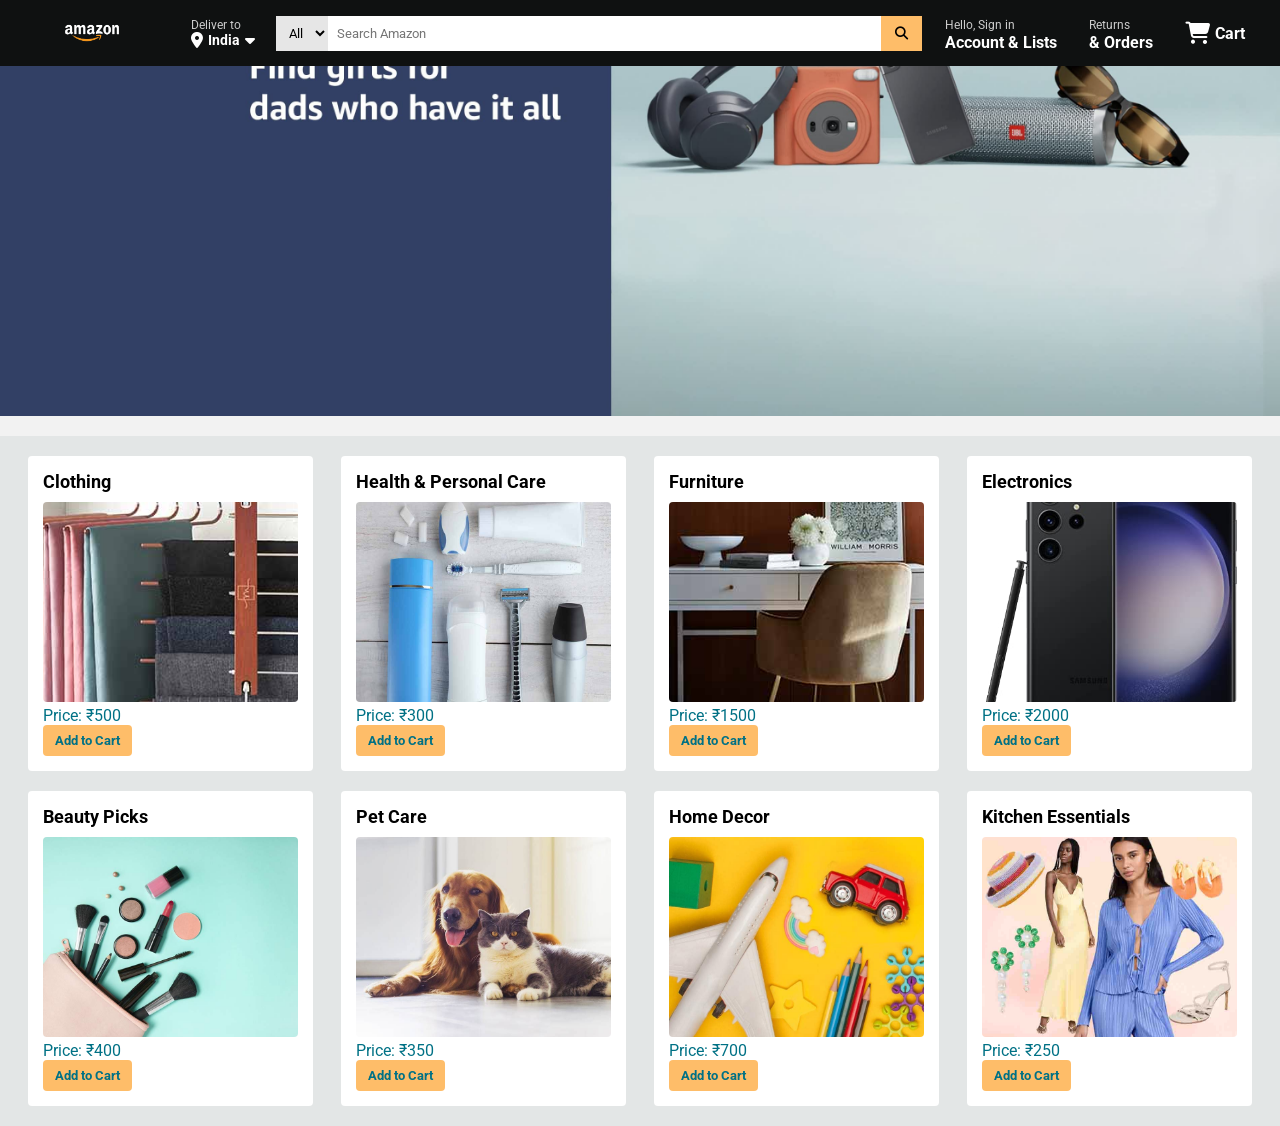
<file: classroom/image/index.html>
<!DOCTYPE html>
<html lang="en">
<head>
<meta charset="UTF-8">
<meta name="viewport" content="width=device-width, initial-scale=1.0">
<title>Amazon Clone with Cart & Login</title>

<link rel="stylesheet" href="https://cdnjs.cloudflare.com/ajax/libs/font-awesome/6.5.0/css/all.min.css">
<link href="https://fonts.googleapis.com/css2?family=Roboto:wght@400;700&display=swap" rel="stylesheet">

<style>
*{margin:0; padding:0; box-sizing:border-box; font-family:'Roboto',Arial,sans-serif;}
body{background:#f2f2f2;}
a{text-decoration:none; color:white;}

/* Navbar */
.navbar{display:flex; align-items:center; gap:10px; padding:8px 12px; background:#0f1111; color:white; position:relative;}
.nav-border{border:1px solid transparent; padding:5px 8px;}
.nav-border:hover{border:1px solid white; border-radius:2px;}
.nav-logo{width:160px; height:50px;}
.logo{width:100%; height:100%; background:url("amazon_logo.png") no-repeat center/contain;}
.delivery{position:relative;}
.line1{font-size:12px; color:#ccc;}
.line2-row{display:flex; gap:5px; align-items:center;}
.line2{font-size:14px; font-weight:700;}
.search-wrapper{flex:1; max-width:650px; border:2px solid transparent; border-radius:4px;}
.search-wrapper:hover{border:2px solid #f3a847;}
.search-wrapper:focus-within{border:2px solid #f08804; box-shadow:0 0 0 3px rgba(240,136,4,0.35);}
.search-bar{display:flex;}
.search-bar select{padding:9px; border:none; background:#e6e6e6;}
.search-bar input{width:100%; padding:9px; border:none; outline:none;}
.search-bar button{padding:9px 14px; border:none; background:#febd69; cursor:pointer;}
.sign-in,.orders{padding:5px 10px; position:relative;}
.sign-in span,.orders span{font-size:12px; color:#ccc;}
.account,.and-orders{font-weight:700;}
.cart{display:flex; align-items:center; gap:5px; font-weight:700; padding:6px 10px; cursor:pointer;}
.cart i{font-size:22px;}

/* Hero */
.hero-section{height:350px; background:url("hero_image.jpg") center/cover no-repeat; margin-bottom:20px;}

/* Shop */
.shop-section{display:flex; flex-wrap:wrap; justify-content:space-evenly; gap:20px; padding:20px; background:#e3e6e6;}
.box{width:23%; background:white; padding:15px; border-radius:4px; transition: transform 0.2s; position: relative;}
.box:hover{transform: scale(1.03);}
.box img{width:100%; height:200px; object-fit:cover; border-radius:4px;}
.box h2{font-size:18px; margin-bottom:10px;}
.box p, .box button{color:#007185; cursor:pointer;}
.box button{border:none; background:#febd69; padding:8px 12px; border-radius:4px; font-weight:700;}
.box button:hover{background:#f08804; color:white;}

/* Cart Panel */
.cart-panel{position:fixed; top:70px; right:10px; width:300px; max-height:80vh; background:white; border:1px solid #ccc; padding:10px; overflow-y:auto; box-shadow: 0 5px 10px rgba(0,0,0,0.2); border-radius:4px; display:none; z-index:1000;}
.cart-panel h3{margin-bottom:10px;}
.cart-item{display:flex; justify-content:space-between; align-items:center; margin-bottom:8px;}
.cart-item img{width:50px; height:50px; object-fit:cover; border-radius:4px;}
.cart-item button{background:red; color:white; border:none; padding:4px 8px; border-radius:4px; cursor:pointer;}
.cart-item button:hover{background:#a80000;}

/* Login Modal */
#login-modal,#orders-modal{display:none; position:fixed; top:0; left:0; width:100%; height:100%; background:rgba(0,0,0,0.5); justify-content:center; align-items:center; z-index:2000;}
.modal-content{background:white; padding:20px; border-radius:6px; width:300px; text-align:center;}

/* Delivery Dropdown */
#delivery-options{display:none; position:absolute; top:50px; left:0; background:white; color:black; padding:5px; border-radius:4px;}
.city-option{padding:5px; cursor:pointer;}
.city-option:hover{background:#f0f0f0;}

/* Media */
@media(max-width:768px){
  .navbar{flex-direction:column; text-align:center;}
  .shop-section{flex-direction:column; align-items:center;}
  .box{width:90%;}
}
</style>
</head>

<body>

<!-- NAVBAR -->
<div class="navbar">
  <a class="nav-logo nav-border"><div class="logo"></div></a>

  <!-- Delivery Dropdown -->
  <div class="delivery nav-border" id="delivery-tab">
    <div class="line1">Deliver to</div>
    <div class="line2-row">
      <i class="fa-solid fa-location-dot"></i>
      <div class="line2" id="delivery-city">India</div>
      <i class="fa-solid fa-caret-down"></i>
    </div>
    <div id="delivery-options">
      <div class="city-option">Pachora</div>
      <div class="city-option">Jalgaon</div>
      <div class="city-option">Jamner</div>
      <div class="city-option">Nashik</div>
      <div class="city-option">Mumbai</div>
    </div>
  </div>

  <div class="search-wrapper">
    <div class="search-bar">
      <select id="filter-category"><option value="all">All</option></select>
      <input type="text" id="search-bar" placeholder="Search Amazon">
      <button id="search-btn"><i class="fa-solid fa-magnifying-glass"></i></button>
    </div>
  </div>

  <!-- Sign In / Account -->
  <a class="sign-in nav-border" id="sign-in-btn">
    <span id="hello-text">Hello, Sign in</span>
    <div class="account" id="account-name">Account & Lists</div>
  </a>

  <!-- Sign In Modal -->
  <div id="login-modal">
    <div class="modal-content">
      <h3>Sign In</h3>
      <input type="text" id="username" placeholder="Username" style="width:90%; padding:5px; margin:5px 0;"><br>
      <input type="password" id="password" placeholder="Password" style="width:90%; padding:5px; margin:5px 0;"><br>
      <button id="login-submit" style="padding:6px 12px; margin-top:5px;">Login</button>
    </div>
  </div>

  <!-- Returns & Orders -->
  <a class="orders nav-border" id="orders-btn">
    <span>Returns</span>
    <div class="and-orders">& Orders</div>
  </a>

  <!-- Orders Modal -->
  <div id="orders-modal">
    <div class="modal-content">
      <h3>Your Orders</h3>
      <div id="order-list">No orders yet.</div>
      <button onclick="document.getElementById('orders-modal').style.display='none'" style="padding:6px 12px; margin-top:5px;">Close</button>
    </div>
  </div>

  <a class="cart nav-border" id="cart-btn"><i class="fa-solid fa-cart-shopping"></i> Cart</a>
</div>

<!-- Hero -->
<div class="hero-section"></div>

<!-- Shop Section -->
<div class="shop-section" id="shop"></div>

<!-- Cart Panel -->
<div class="cart-panel" id="cart-panel">
  <h3>Your Cart</h3>
  <div id="cart-items"></div>
  <hr>
  <p>Total: ₹<span id="cart-total">0</span></p>
  <button onclick="checkout()">Checkout</button>
</div>

<script>
// ===== PRODUCTS DATABASE =====
let productsDB = [
  {id:1,name:"Clothing",category:"Clothing",image:"box1_image.jpg",price:500},
  {id:2,name:"Health & Personal Care",category:"Health",image:"box2_image.jpg",price:300},
  {id:3,name:"Furniture",category:"Furniture",image:"box3_image.jpg",price:1500},
  {id:4,name:"Electronics",category:"Electronics",image:"box4_image.jpg",price:2000},
  {id:5,name:"Beauty Picks",category:"Beauty",image:"box5_image.jpg",price:400},
  {id:6,name:"Pet Care",category:"Pet",image:"box6_image.jpg",price:350},
  {id:7,name:"Home Decor",category:"Home",image:"box7_image.jpg",price:700},
  {id:8,name:"Kitchen Essentials",category:"Kitchen",image:"box8_image.jpg",price:250}
];

localStorage.setItem("products", JSON.stringify(productsDB));
let cart = JSON.parse(localStorage.getItem("cart")) || [];

// ===== RENDER SHOP =====
const shop = document.getElementById("shop");
function renderShop(products){
  shop.innerHTML='';
  products.forEach(p=>{
    const box = document.createElement("div");
    box.className='box';
    box.innerHTML=`<h2>${p.name}</h2><img src="${p.image}"><p>Price: ₹${p.price}</p><button onclick="addToCart(${p.id})">Add to Cart</button>`;
    shop.appendChild(box);
  });
}

// ===== CART =====
const cartPanel = document.getElementById("cart-panel");
const cartItemsDiv = document.getElementById("cart-items");
const cartTotal = document.getElementById("cart-total");

function renderCart(){
  cartItemsDiv.innerHTML='';
  let total=0;
  cart.forEach((item,index)=>{
    total+=item.price;
    const div=document.createElement('div');
    div.className='cart-item';
    div.innerHTML=`<img src="${item.image}"><span>${item.name} - ₹${item.price}</span><button onclick="removeFromCart(${index})">X</button>`;
    cartItemsDiv.appendChild(div);
  });
  cartTotal.textContent=total;
}

function addToCart(id){
  const product = productsDB.find(p=>p.id===id);
  cart.push(product);
  localStorage.setItem("cart",JSON.stringify(cart));
  renderCart();
}

function removeFromCart(index){
  cart.splice(index,1);
  localStorage.setItem("cart",JSON.stringify(cart));
  renderCart();
}

// Cart toggle
document.getElementById("cart-btn").addEventListener('click', ()=>{
  cartPanel.style.display = cartPanel.style.display==='block'?'none':'block';
});

// ===== SEARCH FUNCTIONALITY =====
const searchBar = document.getElementById("search-bar");
const searchBtn = document.getElementById("search-btn");

function performSearch(){
  const searchText = searchBar.value.toLowerCase().trim();
  if(searchText === "") {
    renderShop(productsDB);
    return;
  }
  const filteredProducts = productsDB.filter(p => p.name.toLowerCase().includes(searchText));
  renderShop(filteredProducts);
}

// Search button click
searchBtn.addEventListener('click', performSearch);

// Enter key press
searchBar.addEventListener('keypress', function(e){
  if(e.key === 'Enter'){
    performSearch();
  }
});

// ===== CHECKOUT =====
function checkout(){
  alert("Thank you for your purchase!");
  localStorage.setItem("cart","[]");
  cart=[];
  renderCart();
}

// ===== DELIVERY =====
const deliveryTab = document.getElementById('delivery-tab');
const deliveryOptions = document.getElementById('delivery-options');
const deliveryCity = document.getElementById('delivery-city');
deliveryTab.addEventListener('click', ()=>{
  deliveryOptions.style.display = deliveryOptions.style.display==='none'?'block':'none';
});
document.querySelectorAll('.city-option').forEach(opt=>{
  opt.addEventListener('click', ()=>{
    deliveryCity.textContent=opt.textContent; 
    deliveryOptions.style.display='none';
  });
});

// ===== LOGIN =====
const signInBtn = document.getElementById('sign-in-btn');
const loginModal = document.getElementById('login-modal');
const loginSubmit = document.getElementById('login-submit');
const helloText = document.getElementById('hello-text');
const accountName = document.getElementById('account-name');

signInBtn.addEventListener('click', ()=>{loginModal.style.display='flex';});
loginSubmit.addEventListener('click', ()=>{
  const username=document.getElementById('username').value;
  if(username){
    helloText.textContent=`Hello, ${username}`;
    accountName.textContent=`Account & Lists`;
    loginModal.style.display='none';
    localStorage.setItem("user",username);
    alert(`Login Successful! Welcome ${username}`);
  }
});

const savedUser = localStorage.getItem("user");
if(savedUser){helloText.textContent=`Hello, ${savedUser}`; accountName.textContent="Account & Lists";}

// ===== ORDERS =====
const ordersBtn = document.getElementById('orders-btn');
const ordersModal = document.getElementById('orders-modal');
const orderList = document.getElementById('order-list');

ordersBtn.addEventListener('click', ()=>{
  ordersModal.style.display='flex';
  const savedOrders = JSON.parse(localStorage.getItem("cart")) || [];
  orderList.innerHTML = savedOrders.length===0?"No orders yet.":'';
  savedOrders.forEach(item=>{
    const div=document.createElement('div');
    div.textContent=`${item.name} - ₹${item.price}`;
    orderList.appendChild(div);
  });
});

// Initial render
renderShop(productsDB);
renderCart();
</script>

</body>
</html>
</file>
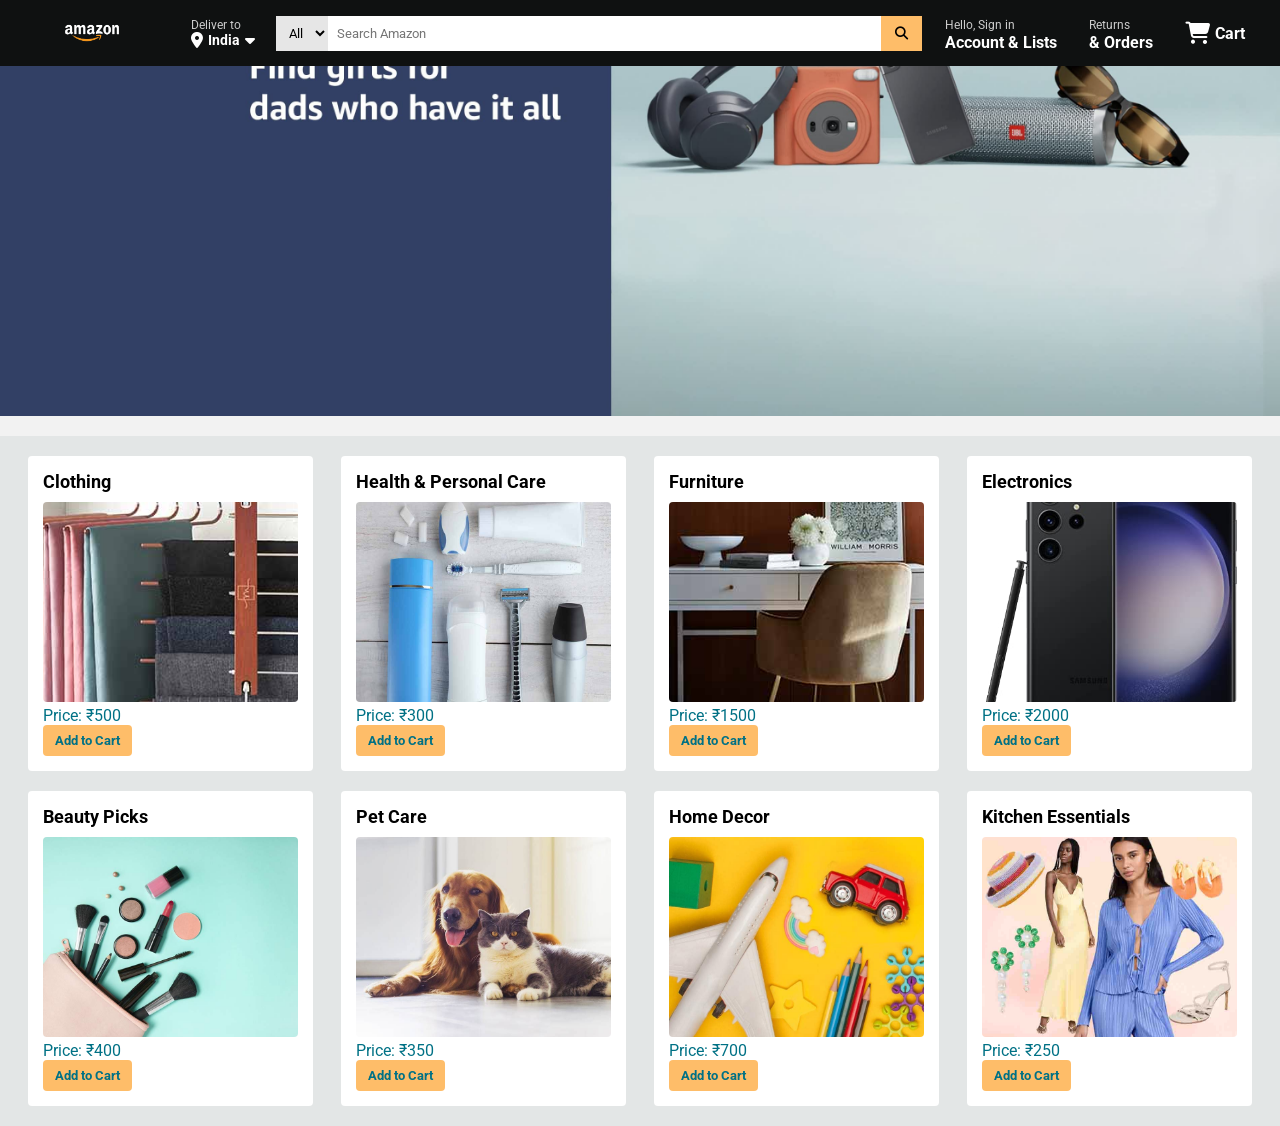
<file: classroom/image/car.html>
<!DOCTYPE html>
<html lang="en">
<head>
<meta charset="UTF-8">
<meta name="viewport" content="width=device-width, initial-scale=1.0">
<title>Amazon Clone with Cart & Login</title>

<link rel="stylesheet" href="https://cdnjs.cloudflare.com/ajax/libs/font-awesome/6.5.0/css/all.min.css">
<link href="https://fonts.googleapis.com/css2?family=Roboto:wght@400;700&display=swap" rel="stylesheet">

<style>
*{margin:0; padding:0; box-sizing:border-box; font-family:'Roboto',Arial,sans-serif;}
body{background:#f2f2f2;}
a{text-decoration:none; color:white;}

/* Navbar */
.navbar{display:flex; align-items:center; gap:10px; padding:8px 12px; background:#0f1111; color:white; position:relative;}
.nav-border{border:1px solid transparent; padding:5px 8px;}
.nav-border:hover{border:1px solid white; border-radius:2px;}
.nav-logo{width:160px; height:50px;}
.logo{width:100%; height:100%; background:url("amazon_logo.png") no-repeat center/contain;}
.delivery{position:relative;}
.line1{font-size:12px; color:#ccc;}
.line2-row{display:flex; gap:5px; align-items:center;}
.line2{font-size:14px; font-weight:700;}
.search-wrapper{flex:1; max-width:650px; border:2px solid transparent; border-radius:4px;}
.search-wrapper:hover{border:2px solid #f3a847;}
.search-wrapper:focus-within{border:2px solid #f08804; box-shadow:0 0 0 3px rgba(240,136,4,0.35);}
.search-bar{display:flex;}
.search-bar select{padding:9px; border:none; background:#e6e6e6;}
.search-bar input{width:100%; padding:9px; border:none; outline:none;}
.search-bar button{padding:9px 14px; border:none; background:#febd69; cursor:pointer;}
.sign-in,.orders{padding:5px 10px; position:relative;}
.sign-in span,.orders span{font-size:12px; color:#ccc;}
.account,.and-orders{font-weight:700;}
.cart{display:flex; align-items:center; gap:5px; font-weight:700; padding:6px 10px; cursor:pointer;}
.cart i{font-size:22px;}

/* Hero */
.hero-section{height:350px; background:url("hero_image.jpg") center/cover no-repeat; margin-bottom:20px;}

/* Shop */
.shop-section{display:flex; flex-wrap:wrap; justify-content:space-evenly; gap:20px; padding:20px; background:#e3e6e6;}
.box{width:23%; background:white; padding:15px; border-radius:4px; transition: transform 0.2s; position: relative;}
.box:hover{transform: scale(1.03);}
.box img{width:100%; height:200px; object-fit:cover; border-radius:4px;}
.box h2{font-size:18px; margin-bottom:10px;}
.box p, .box button{color:#007185; cursor:pointer;}
.box button{border:none; background:#febd69; padding:8px 12px; border-radius:4px; font-weight:700;}
.box button:hover{background:#f08804; color:white;}

/* Cart Panel */
.cart-panel{position:fixed; top:70px; right:10px; width:300px; max-height:80vh; background:white; border:1px solid #ccc; padding:10px; overflow-y:auto; box-shadow: 0 5px 10px rgba(0,0,0,0.2); border-radius:4px; display:none; z-index:1000;}
.cart-panel h3{margin-bottom:10px;}
.cart-item{display:flex; justify-content:space-between; align-items:center; margin-bottom:8px;}
.cart-item img{width:50px; height:50px; object-fit:cover; border-radius:4px;}
.cart-item button{background:red; color:white; border:none; padding:4px 8px; border-radius:4px; cursor:pointer;}
.cart-item button:hover{background:#a80000;}

/* Login Modal */
#login-modal,#orders-modal{display:none; position:fixed; top:0; left:0; width:100%; height:100%; background:rgba(0,0,0,0.5); justify-content:center; align-items:center; z-index:2000;}
.modal-content{background:white; padding:20px; border-radius:6px; width:300px; text-align:center;}

/* Delivery Dropdown */
#delivery-options{display:none; position:absolute; top:50px; left:0; background:white; color:black; padding:5px; border-radius:4px;}
.city-option{padding:5px; cursor:pointer;}
.city-option:hover{background:#f0f0f0;}

/* Media */
@media(max-width:768px){
  .navbar{flex-direction:column; text-align:center;}
  .shop-section{flex-direction:column; align-items:center;}
  .box{width:90%;}
}
</style>
</head>

<body>

<!-- NAVBAR -->
<div class="navbar">
  <a class="nav-logo nav-border"><div class="logo"></div></a>

  <!-- Delivery Dropdown -->
  <div class="delivery nav-border" id="delivery-tab">
    <div class="line1">Deliver to</div>
    <div class="line2-row">
      <i class="fa-solid fa-location-dot"></i>
      <div class="line2" id="delivery-city">India</div>
      <i class="fa-solid fa-caret-down"></i>
    </div>
    <div id="delivery-options">
      <div class="city-option">Pachora</div>
      <div class="city-option">Jalgaon</div>
      <div class="city-option">Jamner</div>
      <div class="city-option">Nashik</div>
      <div class="city-option">Mumbai</div>
    </div>
  </div>

  <div class="search-wrapper">
    <div class="search-bar">
      <select id="filter-category"><option value="all">All</option></select>
      <input type="text" id="search-bar" placeholder="Search Amazon">
      <button id="search-btn"><i class="fa-solid fa-magnifying-glass"></i></button>
    </div>
  </div>

  <!-- Sign In / Account -->
  <a class="sign-in nav-border" id="sign-in-btn">
    <span id="hello-text">Hello, Sign in</span>
    <div class="account" id="account-name">Account & Lists</div>
  </a>

  <!-- Sign In Modal -->
  <div id="login-modal">
    <div class="modal-content">
      <h3>Sign In</h3>
      <input type="text" id="username" placeholder="Username" style="width:90%; padding:5px; margin:5px 0;"><br>
      <input type="password" id="password" placeholder="Password" style="width:90%; padding:5px; margin:5px 0;"><br>
      <button id="login-submit" style="padding:6px 12px; margin-top:5px;">Login</button>
    </div>
  </div>

  <!-- Returns & Orders -->
  <a class="orders nav-border" id="orders-btn">
    <span>Returns</span>
    <div class="and-orders">& Orders</div>
  </a>

  <!-- Orders Modal -->
  <div id="orders-modal">
    <div class="modal-content">
      <h3>Your Orders</h3>
      <div id="order-list">No orders yet.</div>
      <button onclick="document.getElementById('orders-modal').style.display='none'" style="padding:6px 12px; margin-top:5px;">Close</button>
    </div>
  </div>

  <a class="cart nav-border" id="cart-btn"><i class="fa-solid fa-cart-shopping"></i> Cart</a>
</div>

<!-- Hero -->
<div class="hero-section"></div>

<!-- Shop Section -->
<div class="shop-section" id="shop"></div>

<!-- Cart Panel -->
<div class="cart-panel" id="cart-panel">
  <h3>Your Cart</h3>
  <div id="cart-items"></div>
  <hr>
  <p>Total: ₹<span id="cart-total">0</span></p>
  <button onclick="checkout()">Checkout</button>
</div>

<script>
// ===== PRODUCTS DATABASE =====
let productsDB = [
  {id:1,name:"Clothing",category:"Clothing",image:"box1_image.jpg",price:500},
  {id:2,name:"Health & Personal Care",category:"Health",image:"box2_image.jpg",price:300},
  {id:3,name:"Furniture",category:"Furniture",image:"box3_image.jpg",price:1500},
  {id:4,name:"Electronics",category:"Electronics",image:"box4_image.jpg",price:2000},
  {id:5,name:"Beauty Picks",category:"Beauty",image:"box5_image.jpg",price:400},
  {id:6,name:"Pet Care",category:"Pet",image:"box6_image.jpg",price:350},
  {id:7,name:"Home Decor",category:"Home",image:"box7_image.jpg",price:700},
  {id:8,name:"Kitchen Essentials",category:"Kitchen",image:"box8_image.jpg",price:250}
];

localStorage.setItem("products", JSON.stringify(productsDB));
let cart = JSON.parse(localStorage.getItem("cart")) || [];

// ===== Render Shop =====
const shop = document.getElementById("shop");
function renderShop(products){
  shop.innerHTML='';
  products.forEach(p=>{
    const box = document.createElement("div");
    box.className='box';
    box.innerHTML=`<h2>${p.name}</h2><img src="${p.image}"><p>Price: ₹${p.price}</p><button onclick="addToCart(${p.id})">Add to Cart</button>`;
    shop.appendChild(box);
  });
}

// ===== Cart =====
const cartPanel = document.getElementById("cart-panel");
const cartItemsDiv = document.getElementById("cart-items");
const cartTotal = document.getElementById("cart-total");

function renderCart(){
  cartItemsDiv.innerHTML='';
  let total=0;
  cart.forEach((item,index)=>{
    total+=item.price;
    const div=document.createElement('div');
    div.className='cart-item';
    div.innerHTML=`<img src="${item.image}"><span>${item.name} - ₹${item.price}</span><button onclick="removeFromCart(${index})">X</button>`;
    cartItemsDiv.appendChild(div);
  });
  cartTotal.textContent=total;
}

function addToCart(id){
  const product = productsDB.find(p=>p.id===id);
  cart.push(product);
  localStorage.setItem("cart",JSON.stringify(cart));
  renderCart();
}

function removeFromCart(index){
  cart.splice(index,1);
  localStorage.setItem("cart",JSON.stringify(cart));
  renderCart();
}

document.getElementById("cart-btn").addEventListener('click', ()=>{cartPanel.style.display = cartPanel.style.display==='block'?'none':'block';});
document.getElementById("search-btn").addEventListener('click', ()=>{
  const searchText = document.getElementById("search-bar").value.toLowerCase();
  renderShop(productsDB.filter(p=>p.name.toLowerCase().includes(searchText)));
});
renderShop(productsDB);
renderCart();

function checkout(){
  alert("Thank you for your purchase!");
  localStorage.setItem("cart","[]");
  cart=[];
  renderCart();
}

// ===== Delivery =====
const deliveryTab = document.getElementById('delivery-tab');
const deliveryOptions = document.getElementById('delivery-options');
const deliveryCity = document.getElementById('delivery-city');
deliveryTab.addEventListener('click', ()=>{deliveryOptions.style.display = deliveryOptions.style.display==='none'?'block':'none';});
document.querySelectorAll('.city-option').forEach(opt=>{opt.addEventListener('click', ()=>{
  deliveryCity.textContent=opt.textContent; deliveryOptions.style.display='none';
})});

// ===== Login =====
const signInBtn = document.getElementById('sign-in-btn');
const loginModal = document.getElementById('login-modal');
const loginSubmit = document.getElementById('login-submit');
const helloText = document.getElementById('hello-text');
const accountName = document.getElementById('account-name');
signInBtn.addEventListener('click', ()=>{loginModal.style.display='flex';});
loginSubmit.addEventListener('click', ()=>{
  const username=document.getElementById('username').value;
  if(username){helloText.textContent=`Hello, ${username}`; accountName.textContent=`Account & Lists`; loginModal.style.display='none'; localStorage.setItem("user",username); alert(`Login Successful! Welcome ${username}`);}});
const savedUser = localStorage.getItem("user");
if(savedUser){helloText.textContent=`Hello, ${savedUser}`; accountName.textContent="Account & Lists";}

// ===== Orders =====
const ordersBtn = document.getElementById('orders-btn');
const ordersModal = document.getElementById('orders-modal');
const orderList = document.getElementById('order-list');
ordersBtn.addEventListener('click', ()=>{
  ordersModal.style.display='flex';
  const savedOrders = JSON.parse(localStorage.getItem("cart")) || [];
  orderList.innerHTML = savedOrders.length===0?"No orders yet.":'';
  savedOrders.forEach(item=>{
    const div=document.createElement('div');
    div.textContent=`${item.name} - ₹${item.price}`;
    orderList.appendChild(div);
  });
});
</script>
</body>
</html>
</file>
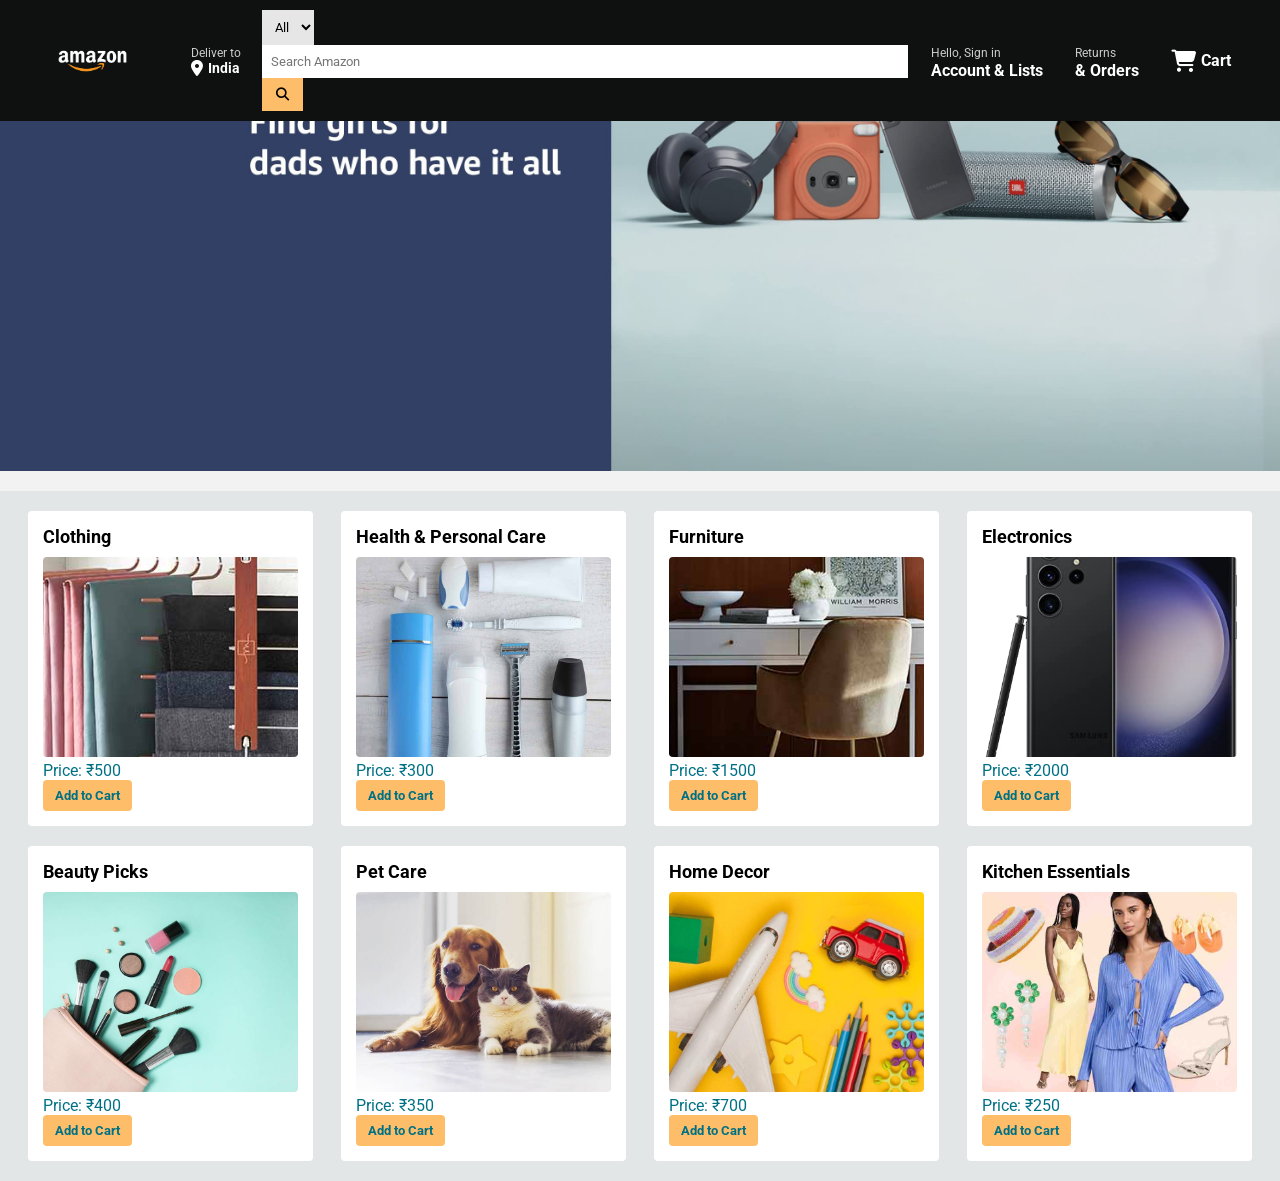
<file: classroom/image/i.html>
<!DOCTYPE html>
<html lang="en">
<head>
<meta charset="UTF-8">
<meta name="viewport" content="width=device-width, initial-scale=1.0">
<title>Amazon Clone with Cart</title>

<link rel="stylesheet" href="https://cdnjs.cloudflare.com/ajax/libs/font-awesome/6.5.0/css/all.min.css">
<link href="https://fonts.googleapis.com/css2?family=Roboto:wght@400;700&display=swap" rel="stylesheet">

<style>
*{
  margin:0;
  padding:0;
  box-sizing:border-box;
  font-family:'Roboto',Arial,sans-serif;
}
body{background:#f2f2f2;}
a{text-decoration:none; color:white;}

/* Navbar */
.navbar{
  display:flex; align-items:center; gap:10px; padding:8px 12px;
  background:#0f1111; color:white;
}
.nav-border{border:1px solid transparent;}
.nav-border:hover{border:1px solid white; border-radius:2px;}
.nav-logo{width:160px; height:50px;}
.logo{width:100%; height:100%; background:url("amazon_logo.png") no-repeat center/contain;}
.delivery{padding:5px 8px;}
.line1{font-size:12px; color:#ccc;}
.line2-row{display:flex; gap:5px; align-items:center;}
.line2{font-size:14px; font-weight:700;}
.search-wrapper{flex:1; max-width:650px; border:2px solid transparent; border-radius:4px;}
.search-wrapper:hover{border:2px solid #f3a847;}
.search-wrapper:focus-within{border:2px solid #f08804; box-shadow:0 0 0 3px rgba(240,136,4,0.35);}
.search-bar{displayaa:flex;}
.search-bar select{padding:9px; border:none; background:#e6e6e6;}
.search-bar input{width:100%; padding:9px; border:none; outline:none;}
.search-bar button{padding:9px 14px; border:none; background:#febd69; cursor:pointer;}
.sign-in,.orders{padding:5px 10px;}
.sign-in span,.orders span{font-size:12px; color:#ccc;}
.account,.and-orders{font-weight:700;}
.cart{display:flex; align-items:center; gap:5px; font-weight:700; padding:6px 10px;}
.cart i{font-size:22px;}

/* Panel */
.panal{display:flex; align-items:center; gap:15px; padding:8px 12px; background:#232f3e;}
.panel-link{padding:5px 8px; border:1px solid transparent;}
.panel-link:hover{border:1px solid white; border-radius:2px;}

/* Hero */
.hero-section{height:350px; background:url("hero_image.jpg") center/cover no-repeat; margin-bottom:20px;}

/* Shop */
.shop-section{
  display:flex; flex-wrap:wrap; justify-content:space-evenly; gap:20px; padding:20px; background:#e3e6e6;
}
.box{
  width:23%; background:white; padding:15px; border-radius:4px;
  transition: transform 0.2s; position: relative;
}
.box:hover{transform: scale(1.03);}
.box img{width:100%; height:200px; object-fit:cover; border-radius:4px;}
.box h2{font-size:18px; margin-bottom:10px;}
.box p, .box button{color:#007185; cursor:pointer;}
.box button{
  border:none; background:#febd69; padding:8px 12px; border-radius:4px; font-weight:700;
}
.box button:hover{background:#f08804; color:white;}

/* Cart Panel */
.cart-panel{
  position:fixed; top:70px; right:10px; width:300px; max-height:80vh;
  background:white; border:1px solid #ccc; padding:10px; overflow-y:auto;
  box-shadow: 0 5px 10px rgba(0,0,0,0.2); border-radius:4px; display:none;
  z-index:1000;
}
.cart-panel h3{margin-bottom:10px;}
.cart-item{display:flex; justify-content:space-between; align-items:center; margin-bottom:8px;}
.cart-item img{width:50px; height:50px; object-fit:cover; border-radius:4px;}
.cart-item button{background:red; color:white; border:none; padding:4px 8px; border-radius:4px; cursor:pointer;}
.cart-item button:hover{background:#a80000;}
</style>
</head>

<body>

<!-- NAVBAR -->
<div class="navbar">
  <a class="nav-logo nav-border"><div class="logo"></div></a>
  <a class="delivery nav-border">
    <div class="line1">Deliver to</div>
    <div class="line2-row">
      <i class="fa-solid fa-location-dot"></i>
      <div class="line2">India</div>
    </div>
  </a>
  <div class="search-wrapper">
    <div class="search-bar">
      <select id="filter-category">
        <option value="all">All</option>
      </select>
      <input type="text" id="search-bar" placeholder="Search Amazon">
      <button id="search-btn"><i class="fa-solid fa-magnifying-glass"></i></button>
    </div>
  </div>
  <a class="sign-in nav-border"><span>Hello, Sign in</span><div class="account">Account & Lists</div></a>
  <a class="orders nav-border"><span>Returns</span><div class="and-orders">& Orders</div></a>
  <a class="cart nav-border" id="cart-btn"><i class="fa-solid fa-cart-shopping"></i> Cart</a>
</div>

<!-- Hero -->
<div class="hero-section"></div>

<!-- Shop Section -->
<div class="shop-section" id="shop"></div>

<!-- Cart Panel -->
<div class="cart-panel" id="cart-panel">
  <h3>Your Cart</h3>
  <div id="cart-items"></div>
  <hr>
  <p>Total: ₹<span id="cart-total">0</span></p>
  <button onclick="checkout()">Checkout</button>
</div>

<script>
// ====== PRODUCTS DATABASE ======
let productsDB = [
  {id:1,name:"Clothing",category:"Clothing",image:"box1_image.jpg",price:500},
  {id:2,name:"Health & Personal Care",category:"Health",image:"box2_image.jpg",price:300},
  {id:3,name:"Furniture",category:"Furniture",image:"box3_image.jpg",price:1500},
  {id:4,name:"Electronics",category:"Electronics",image:"box4_image.jpg",price:2000},
  {id:5,name:"Beauty Picks",category:"Beauty",image:"box5_image.jpg",price:400},
  {id:6,name:"Pet Care",category:"Pet",image:"box6_image.jpg",price:350},
  {id:7,name:"Home Decor",category:"Home",image:"box7_image.jpg",price:700},
  {id:8,name:"Kitchen Essentials",category:"Kitchen",image:"box8_image.jpg",price:250}
];

// Save to localStorage
localStorage.setItem("products", JSON.stringify(productsDB));

// ====== CART ======
let cart = JSON.parse(localStorage.getItem("cart")) || [];

const shop = document.getElementById("shop");
const cartPanel = document.getElementById("cart-panel");
const cartItemsDiv = document.getElementById("cart-items");
const cartTotal = document.getElementById("cart-total");

function renderShop(products){
  shop.innerHTML = '';
  products.forEach(p=>{
    const box = document.createElement("div");
    box.className = 'box';
    box.innerHTML = `
      <h2>${p.name}</h2>
      <img src="${p.image}">
      <p>Price: ₹${p.price}</p>
      <button onclick="addToCart(${p.id})">Add to Cart</button>
    `;
    shop.appendChild(box);
  });
}

function renderCart(){
  cartItemsDiv.innerHTML = '';
  let total = 0;
  cart.forEach((item,index)=>{
    total += item.price;
    const div = document.createElement('div');
    div.className = 'cart-item';
    div.innerHTML = `
      <img src="${item.image}">
      <span>${item.name} - ₹${item.price}</span>
      <button onclick="removeFromCart(${index})">X</button>
    `;
    cartItemsDiv.appendChild(div);
  });
  cartTotal.textContent = total;
}

function addToCart(id){
  const product = productsDB.find(p=>p.id===id);
  cart.push(product);
  localStorage.setItem("cart",JSON.stringify(cart));
  renderCart();
}

function removeFromCart(index){
  cart.splice(index,1);
  localStorage.setItem("cart",JSON.stringify(cart));
  renderCart();
}

document.getElementById("cart-btn").addEventListener('click', ()=>{
  cartPanel.style.display = cartPanel.style.display === 'block' ? 'none' : 'block';
});

// Search & Filter
document.getElementById("search-btn").addEventListener('click', ()=>{
  const searchText = document.getElementById("search-bar").value.toLowerCase();
  const filtered = productsDB.filter(p=>p.name.toLowerCase().includes(searchText));
  renderShop(filtered);
});

// Initial render
renderShop(productsDB);
renderCart();

function checkout(){
  alert("Thank you for your purchase!");
  cart = [];
  localStorage.setItem("cart",JSON.stringify(cart));
  renderCart();
}
</script>

</body>
</html>
</file>
